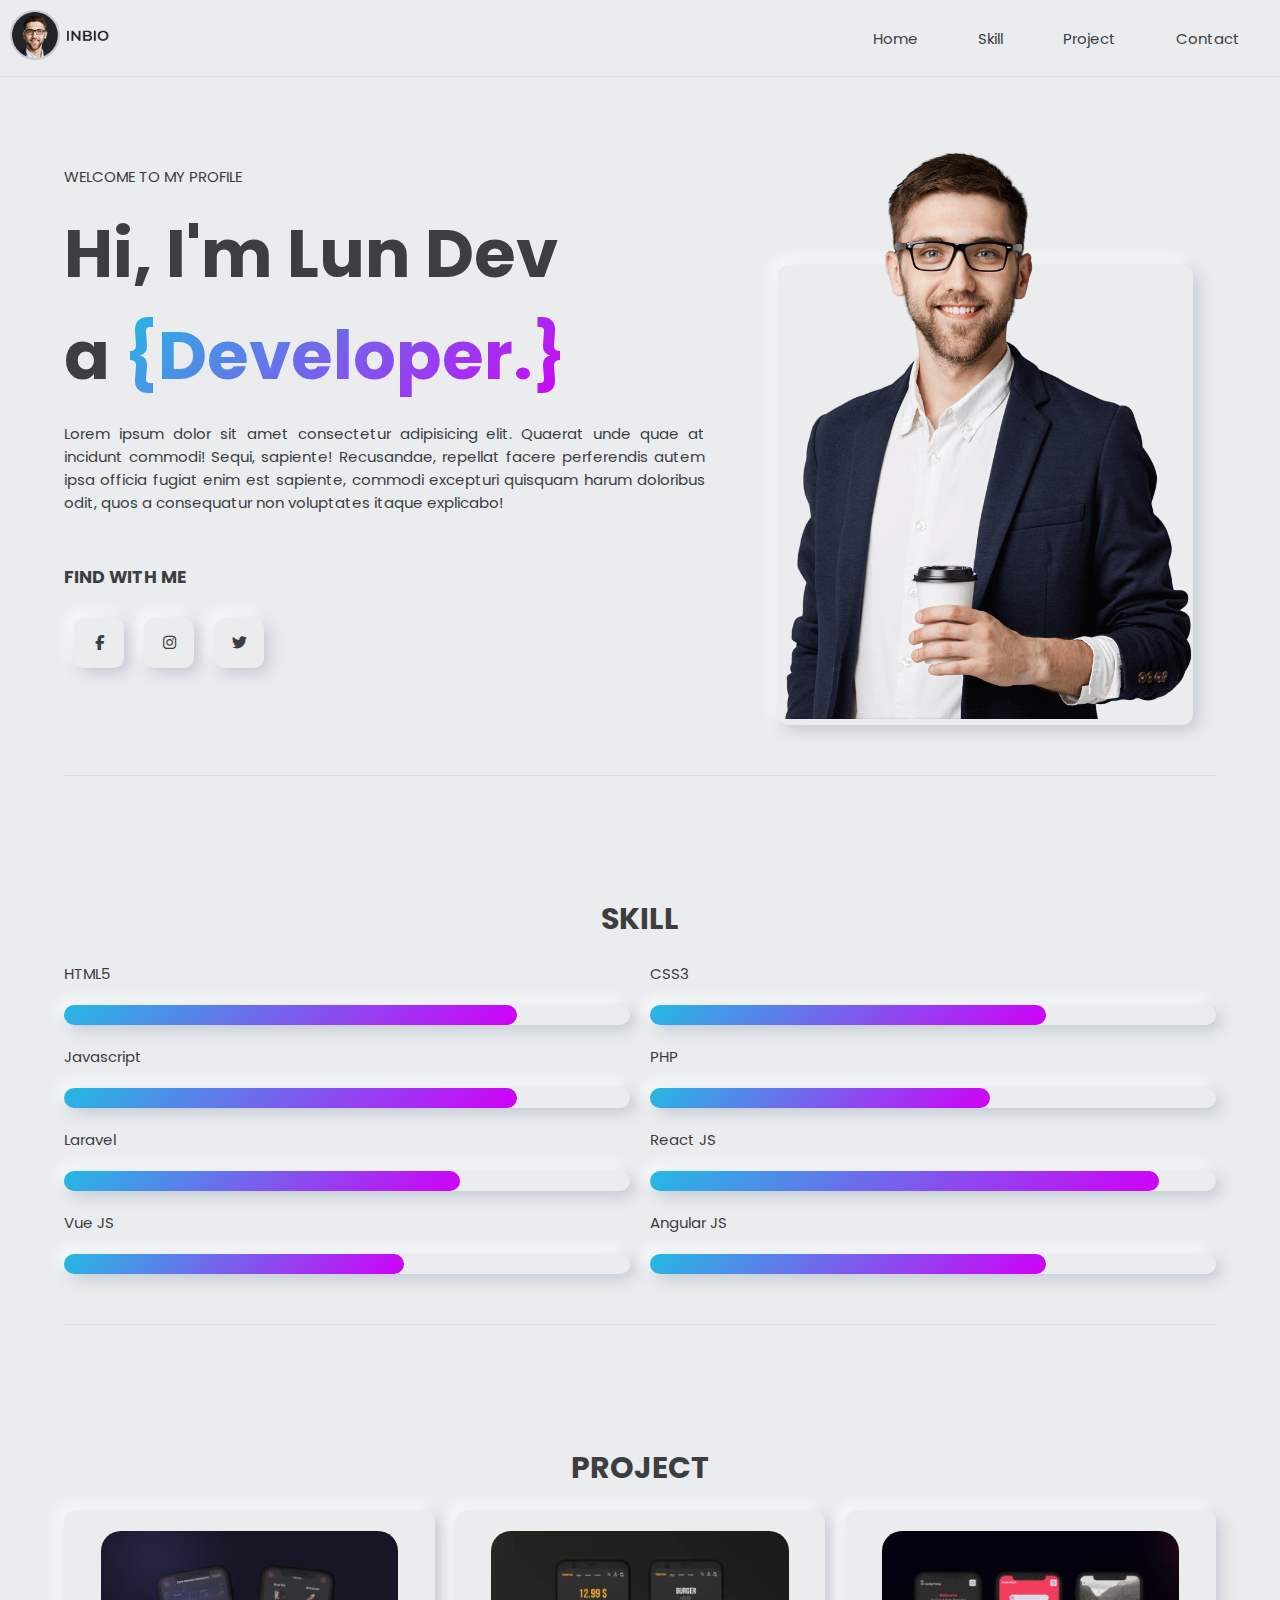
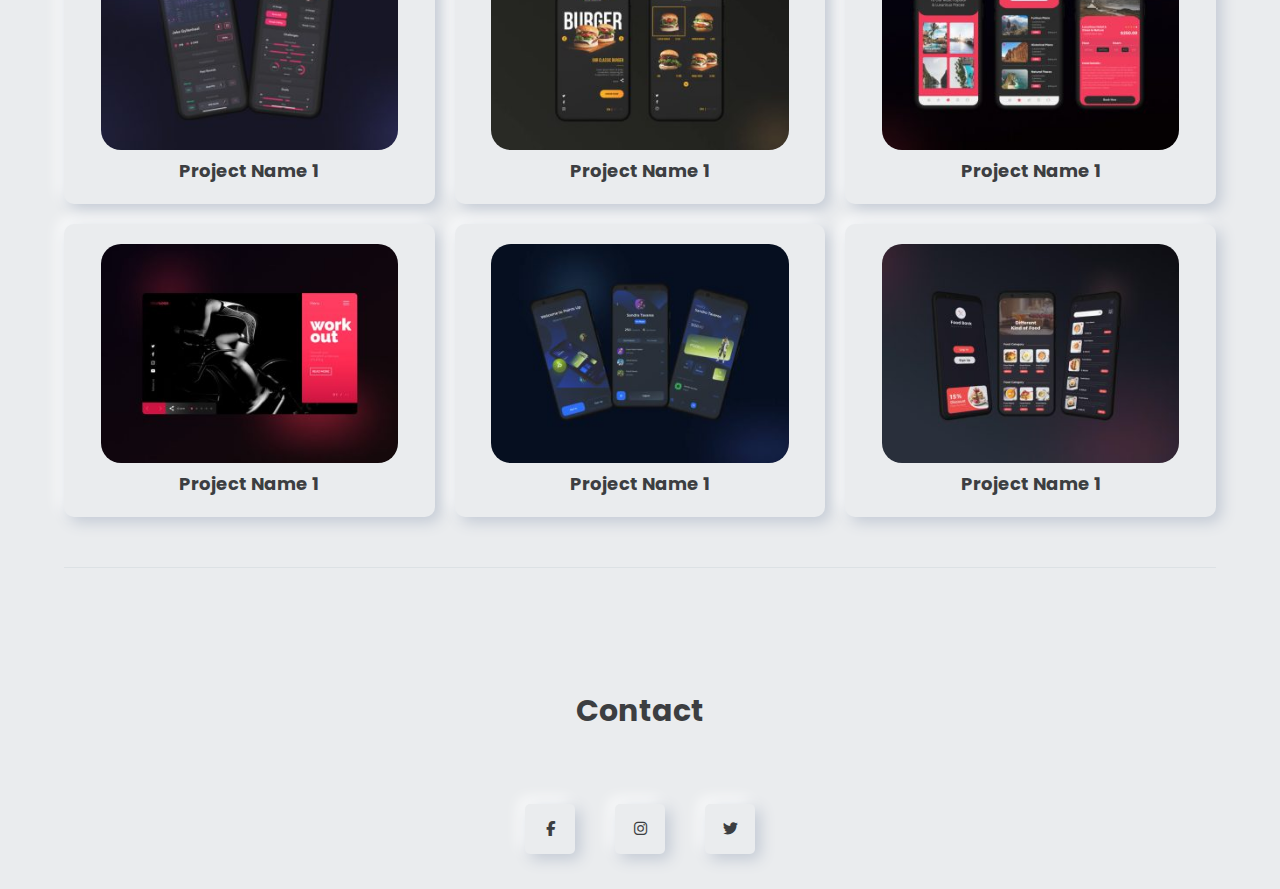
<file: index.html>
<!DOCTYPE html>
<html lang="en">
  <head>
    <meta charset="UTF-8" />
    <meta http-equiv="X-UA-Compatible" content="IE=edge" />
    <meta name="viewport" content="width=device-width, initial-scale=1.0" />
    <title>Document</title>
    <link rel="stylesheet" href="style.css" />
    <link
      rel="stylesheet"
      href="https://cdnjs.cloudflare.com/ajax/libs/font-awesome/6.3.0/css/all.min.css"
    />
  </head>
  <body>
    <header>
      <div class="logo">
        <img src="logo.png" />
      </div>
      <div class="navDiv">
        <label for="menu">
          <i class="fa-solid fa-bars"></i>
        </label>
      </div>
      <input type="checkbox" id="menu" />
      <ul class="nav">
        <label for="menu">
          <i class="fa-solid fa-xmark"></i>
        </label>
        <li><a href="#home">Home</a></li>
        <li><a href="#skill">Skill</a></li>
        <li><a href="#project">Project</a></li>
        <li><a href="#contact">Contact</a></li>
      </ul>
    </header>

    <div class="container">
      <div class="banner" id="home">
        <div class="content">
          <p>WELCOME TO MY PROFILE</p>
          <h1>
            Hi, I'm Lun Dev <br />
            a
            <div class="gradientText">
              <div
                class="job"
                data-job1="{Developer.}"
                data-job2="{FrondEnd.}"
              ></div>
            </div>
          </h1>
          <p>
            Lorem ipsum dolor sit amet consectetur adipisicing elit. Quaerat
            unde quae at incidunt commodi! Sequi, sapiente! Recusandae, repellat
            facere perferendis autem ipsa officia fugiat enim est sapiente,
            commodi excepturi quisquam harum doloribus odit, quos a consequatur
            non voluptates itaque explicabo!
          </p>
          <div class="find">
            <h3>FIND WITH ME</h3>
            <ul>
              <li><i class="fa-brands fa-facebook-f"></i></li>
              <li><i class="fa-brands fa-instagram"></i></li>
              <li><i class="fa-brands fa-twitter"></i></li>
            </ul>
          </div>
        </div>
        <div class="avatar">
          <img src="avatar.png" alt="" />
        </div>
      </div>

      <div id="skill">
        <h1 class="title">SKILL</h1>
        <div class="listSkill">
          <div class="item">
            <div class="name">HTML5</div>
            <div class="evaluate" style="--point: 80%"></div>
          </div>
          <div class="item">
            <div class="name">CSS3</div>
            <div class="evaluate" style="--point: 70%"></div>
          </div>
          <div class="item">
            <div class="name">Javascript</div>
            <div class="evaluate" style="--point: 80%"></div>
          </div>
          <div class="item">
            <div class="name">PHP</div>
            <div class="evaluate" style="--point: 60%"></div>
          </div>
          <div class="item">
            <div class="name">Laravel</div>
            <div class="evaluate" style="--point: 70%"></div>
          </div>
          <div class="item">
            <div class="name">React JS</div>
            <div class="evaluate" style="--point: 90%"></div>
          </div>
          <div class="item">
            <div class="name">Vue JS</div>
            <div class="evaluate" style="--point: 60%"></div>
          </div>
          <div class="item">
            <div class="name">Angular JS</div>
            <div class="evaluate" style="--point: 70%"></div>
          </div>
        </div>
      </div>
      <div id="project">
        <h1 class="title">PROJECT</h1>
        <div class="listProject">
          <div class="item">
            <img src="img1.jpg" alt="" />
            <div class="name">Project Name 1</div>
          </div>
          <div class="item">
            <img src="img2.jpg" alt="" />
            <div class="name">Project Name 1</div>
          </div>
          <div class="item">
            <img src="img3.jpg" alt="" />
            <div class="name">Project Name 1</div>
          </div>
          <div class="item">
            <img src="img4.jpg" alt="" />
            <div class="name">Project Name 1</div>
          </div>
          <div class="item">
            <img src="img5.jpg" alt="" />
            <div class="name">Project Name 1</div>
          </div>
          <div class="item">
            <img src="img6.jpg" alt="" />
            <div class="name">Project Name 1</div>
          </div>
        </div>
      </div>
      <div id="contact">
        <h1 class="title">Contact</h1>
        <ul class="contact">
          <li><i class="fa-brands fa-facebook-f"></i></li>
          <li><i class="fa-brands fa-instagram"></i></li>
          <li><i class="fa-brands fa-twitter"></i></li>
        </ul>
      </div>
    </div>
  </body>
</html>
</file>
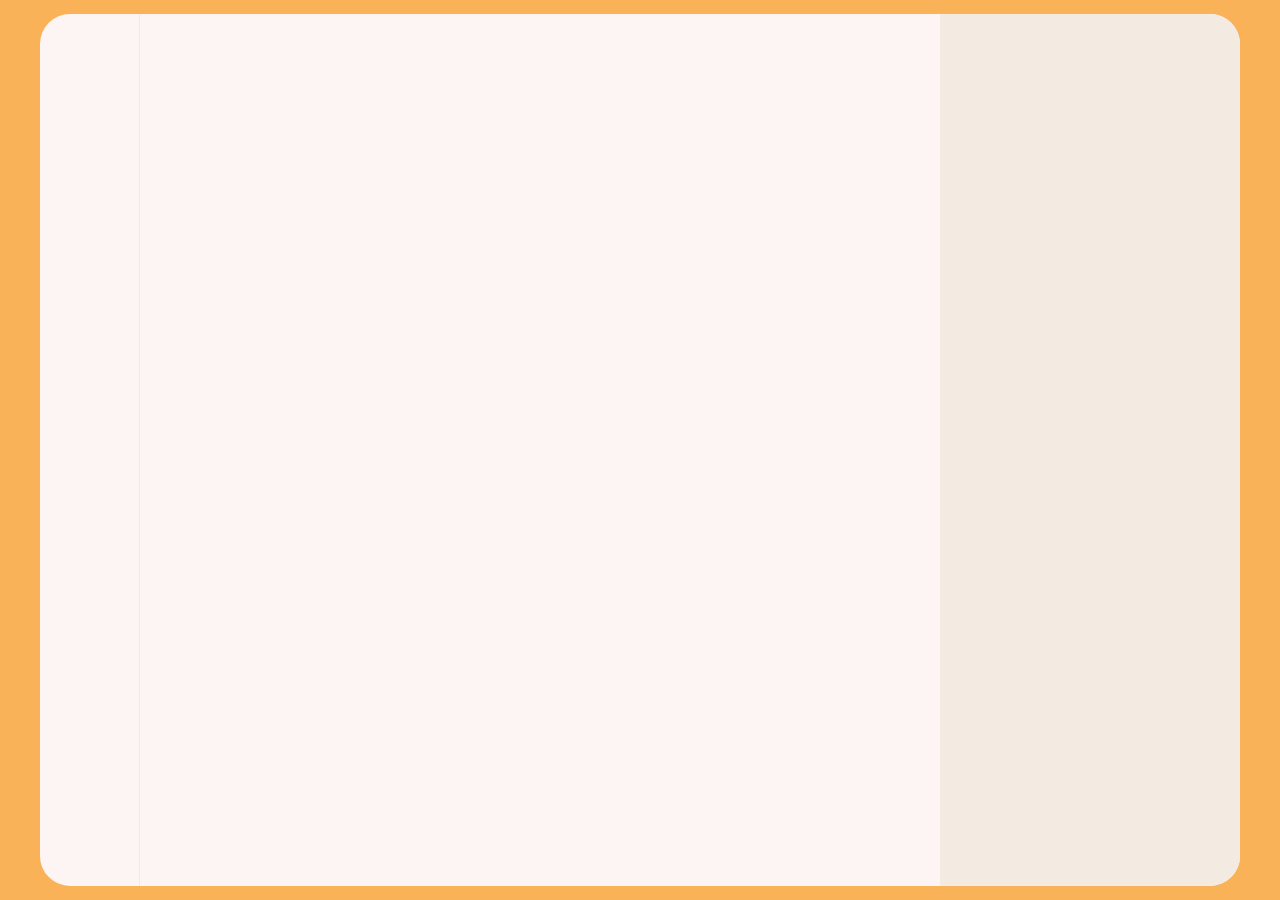
<file: 23423sse-main/index.html>
<!DOCTYPE html>
<html lang="en">
<head>
    <meta charset="UTF-8">
    <meta http-equiv="X-UA-Compatible" content="IE=edge">
    <meta name="viewport" content="width=device-width, initial-scale=1.0">
    <title>Document</title>
    <link rel="stylesheet" href="style.css">
    <link rel="stylesheet" href="https://cdnjs.cloudflare.com/ajax/libs/font-awesome/6.2.0/css/all.min.css">
</head>
<body>
    <div class="container">
        <div class="left">
            <ul>
                <li class="active animationTop">
                    <i class="fa-solid fa-house-user"></i>
                    Home
                </li>
                <li class="animationTop delay-01">
                    <i class="fa-solid fa-star"></i>
                    Favorites
                </li>
                <li class="animationTop delay-02">
                    <i class="fa-solid fa-comment-medical"></i>
                    Chat
                </li>
                <li class="animationTop delay-03">
                    <i class="fa-solid fa-circle-info"></i>
                    Info
                </li>
            </ul>
        </div>
        <div class="center">
            <div class="bigTitle animationTop delay-04">LùnDev</div>
            <div class="banner">
                <img src="img1.jpg" class="animationTop delay-05">
                <div class="content">
                    <div class="title animationTop delay-06">
                        Film Avatar
                    </div>
                    <div class="des animationTop delay-07">
                        18:30 10/11/2022
                    </div>
                    <button class="add animationTop delay-08">Book</button>
                </div>
            </div>

            <!-- category -->
            <div class="bigTitle animationTop delay-09">Category</div>
            <ul class="category">
                <li class="animationTop delay-1">
                    <i class="fa-solid fa-user"></i>
                    User
                </li>
                <li class="animationTop delay-11">
                    <i class="fa-brands fa-facebook"></i>
                    Facebook
                </li>
                <li class="animationTop delay-12">
                    <i class="fa-solid fa-phone"></i>
                    Phone
                </li>
                <li class="animationTop delay-13">
                    <i class="fa-brands fa-tiktok"></i>
                    Tiktok
                </li>
                <li class="animationTop delay-14">
                    <i class="fa-brands fa-youtube"></i>
                    Youtube
                </li>
            </ul>

            <!-- figure -->
            <div class="bigTitle animationTop delay-15">Figure</div>
            <div class="listFigure">
                <div class="item animationTop delay-16">
                    <div class="img">
                        <img src="img2.jpg" alt="">
                    </div>
                    <div class="content">
                        <h3>Figure User 1</h3>
                        Lorem ipsum dolor sit, 
                        amet consectetur adipisicing elit. Debitis aut 
                        possimus necessitatibus placeat, quia rerum.
                    </div>
                </div>
                <div class="item animationTop delay-17">
                    <div class="img">
                        <img src="img3.jpg" alt="">
                    </div>
                    <div class="content">
                        <h3>Figure User 2</h3>
                        Lorem ipsum dolor sit, 
                        amet consectetur adipisicing elit. Debitis aut 
                        possimus necessitatibus placeat, quia rerum.
                    </div>
                </div>
            </div>
        </div>
        <div class="right">
            <div class="director animationTop delay-18">
                <img src="user0.PNG" alt="">
                <div class="title">director User</div>
                <ul>
                    <li>
                        <div class="count">30</div>
                        film
                    </li>
                    <li>
                        <div class="count">10</div>
                        Oscar
                    </li>
                </ul>
            </div>
            <!-- actor -->
            <div class="actor">
                <div class="bigTitle animationTop delay-19">Actor</div>
                <ul>
                    <li class="animationTop delay-2">
                        <img src="user1.PNG">
                        <div class="content">
                            <div class="nameActor">Actor 1</div>
                            <div class="nameUser">User 1</div>
                        </div>
                    </li>

                    <li class="animationTop delay-21">
                        <img src="user2.PNG">
                        <div class="content">
                            <div class="nameActor">Actor 1</div>
                            <div class="nameUser">User 1</div>
                        </div>
                    </li>

                    <li class="animationTop delay-22">
                        <img src="user3.PNG">
                        <div class="content">
                            <div class="nameActor">Actor 1</div>
                            <div class="nameUser">User 1</div>
                        </div>
                    </li>

                    <li class="animationTop delay-23">
                        <img src="user4.PNG">
                        <div class="content">
                            <div class="nameActor">Actor 1</div>
                            <div class="nameUser">User 1</div>
                        </div>
                    </li>

                    <li class="animationTop delay-24">
                        <img src="user5.PNG">
                        <div class="content">
                            <div class="nameActor">Actor 1</div>
                            <div class="nameUser">User 1</div>
                        </div>
                    </li>


                </ul>
            </div>
        </div>
    </div>
</body>
</html>
</file>
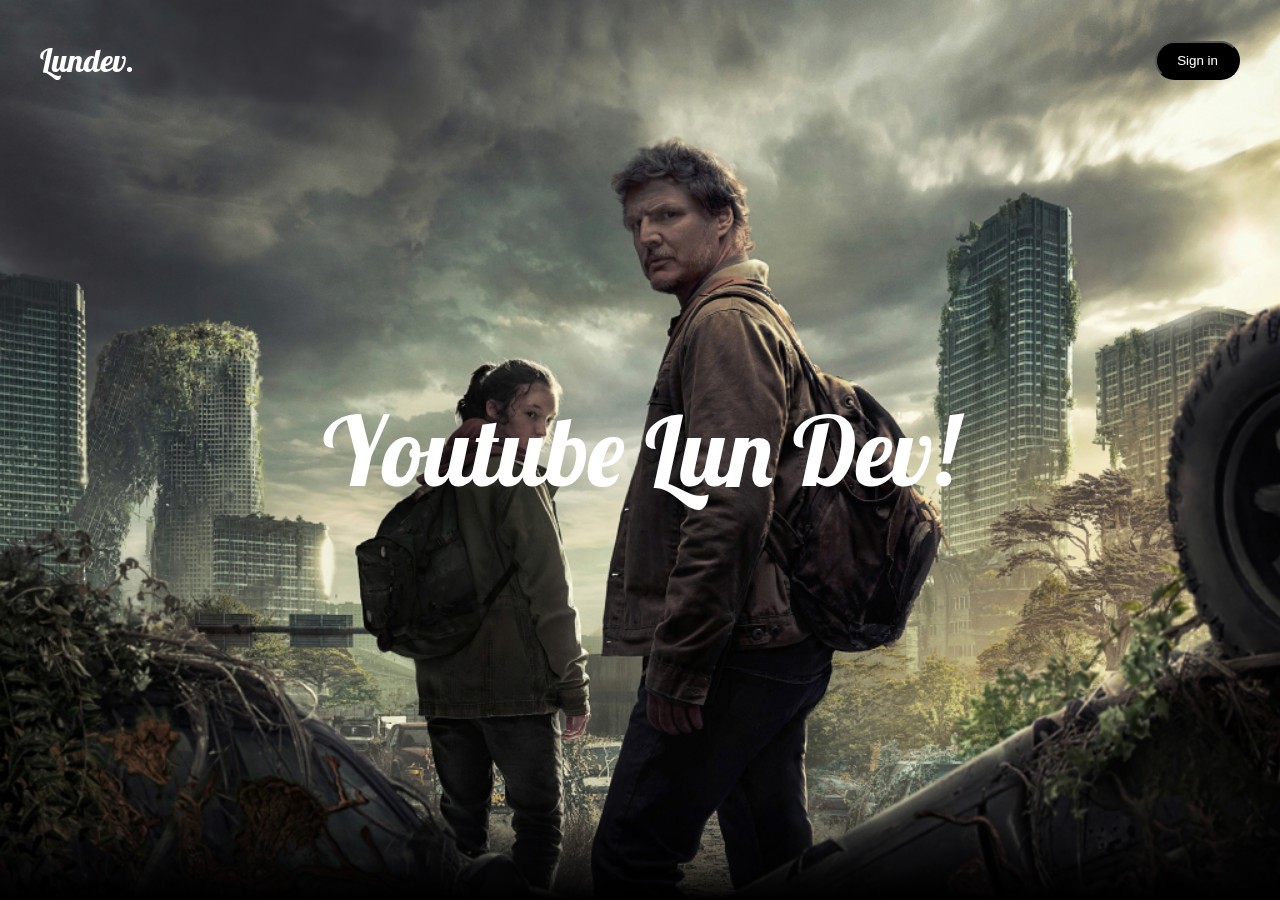
<file: landingpage-main/index.html>
<!DOCTYPE html>
<html lang="en">
<head>
    <meta charset="UTF-8">
    <meta http-equiv="X-UA-Compatible" content="IE=edge">
    <meta name="viewport" content="width=device-width, initial-scale=1.0">
    <title>Document</title>
    <link rel="stylesheet" href="style.css">
</head>
<body>
    
    <div class="container-fuild">
        <div class="banner">
            <div class="bg"></div>
            <div class="content">
                Youtube Lun Dev!
            </div>
        </div>
        <div class="container">
            <header>
                <div class="logo">
                    Lundev.
                </div>
                <div class="signin">
                    <button>
                        Sign in
                    </button>
                </div>
            </header>
            <nav>
                <ul>
                    <li>Youtube</li>
                    <li>Facebook</li>
                    <li>Intagram</li>
                    <li>Website</li>
                </ul>
            </nav>
            <div class="library allowActive">
                <div class="item">item1</div>
                <div class="item">item2</div>
                <div class="item">item3</div>
                <div class="item">item4</div>
            </div>
            <div class="des allowActive">
                Lorem ipsum dolor sit amet consectetur adipisicing elit. Eligendi recusandae itaque a minus. Perspiciatis aut maxime officia ipsum ullam, maiores facere debitis nulla rem nisi praesentium voluptas. Neque itaque eius aut sequi eveniet beatae omnis pariatur, consequatur sapiente minima voluptatum error! Quibusdam explicabo optio assumenda eum perspiciatis voluptatum suscipit culpa, alias, accusamus eligendi commodi pariatur temporibus autem distinctio iusto laboriosam perferendis ad. Exercitationem magni fugiat esse alias, consequuntur blanditiis laboriosam quidem ad placeat eos eveniet. Incidunt ratione rem enim accusamus quidem quaerat obcaecati natus, et nisi a vitae explicabo ducimus soluta cum perspiciatis, veritatis voluptates qui ullam dolorem eveniet quae fugiat. Adipisci numquam fugit ea accusantium. Odio praesentium fugiat animi repellendus officiis aliquid expedita nihil dolore deserunt, ab voluptas quidem aspernatur id dicta incidunt, ullam commodi totam. Soluta quas veniam labore repellat maiores commodi temporibus! Repellat, itaque perferendis? Ex nulla aspernatur incidunt atque, pariatur ipsam, doloribus voluptatibus quidem voluptas, et aliquid voluptate harum fugit consectetur asperiores ab eaque sapiente obcaecati est accusamus dolor quas itaque. Distinctio, dolore iusto soluta officia nemo velit itaque voluptatem id odio totam eos reprehenderit quasi adipisci quia atque asperiores provident sed ipsam quis vitae illo. Incidunt, velit molestias dolore exercitationem possimus quod blanditiis unde veniam?
            </div>
        </div>
    </div>

    <script src="app.js"></script>
</body>
</html>
</file>
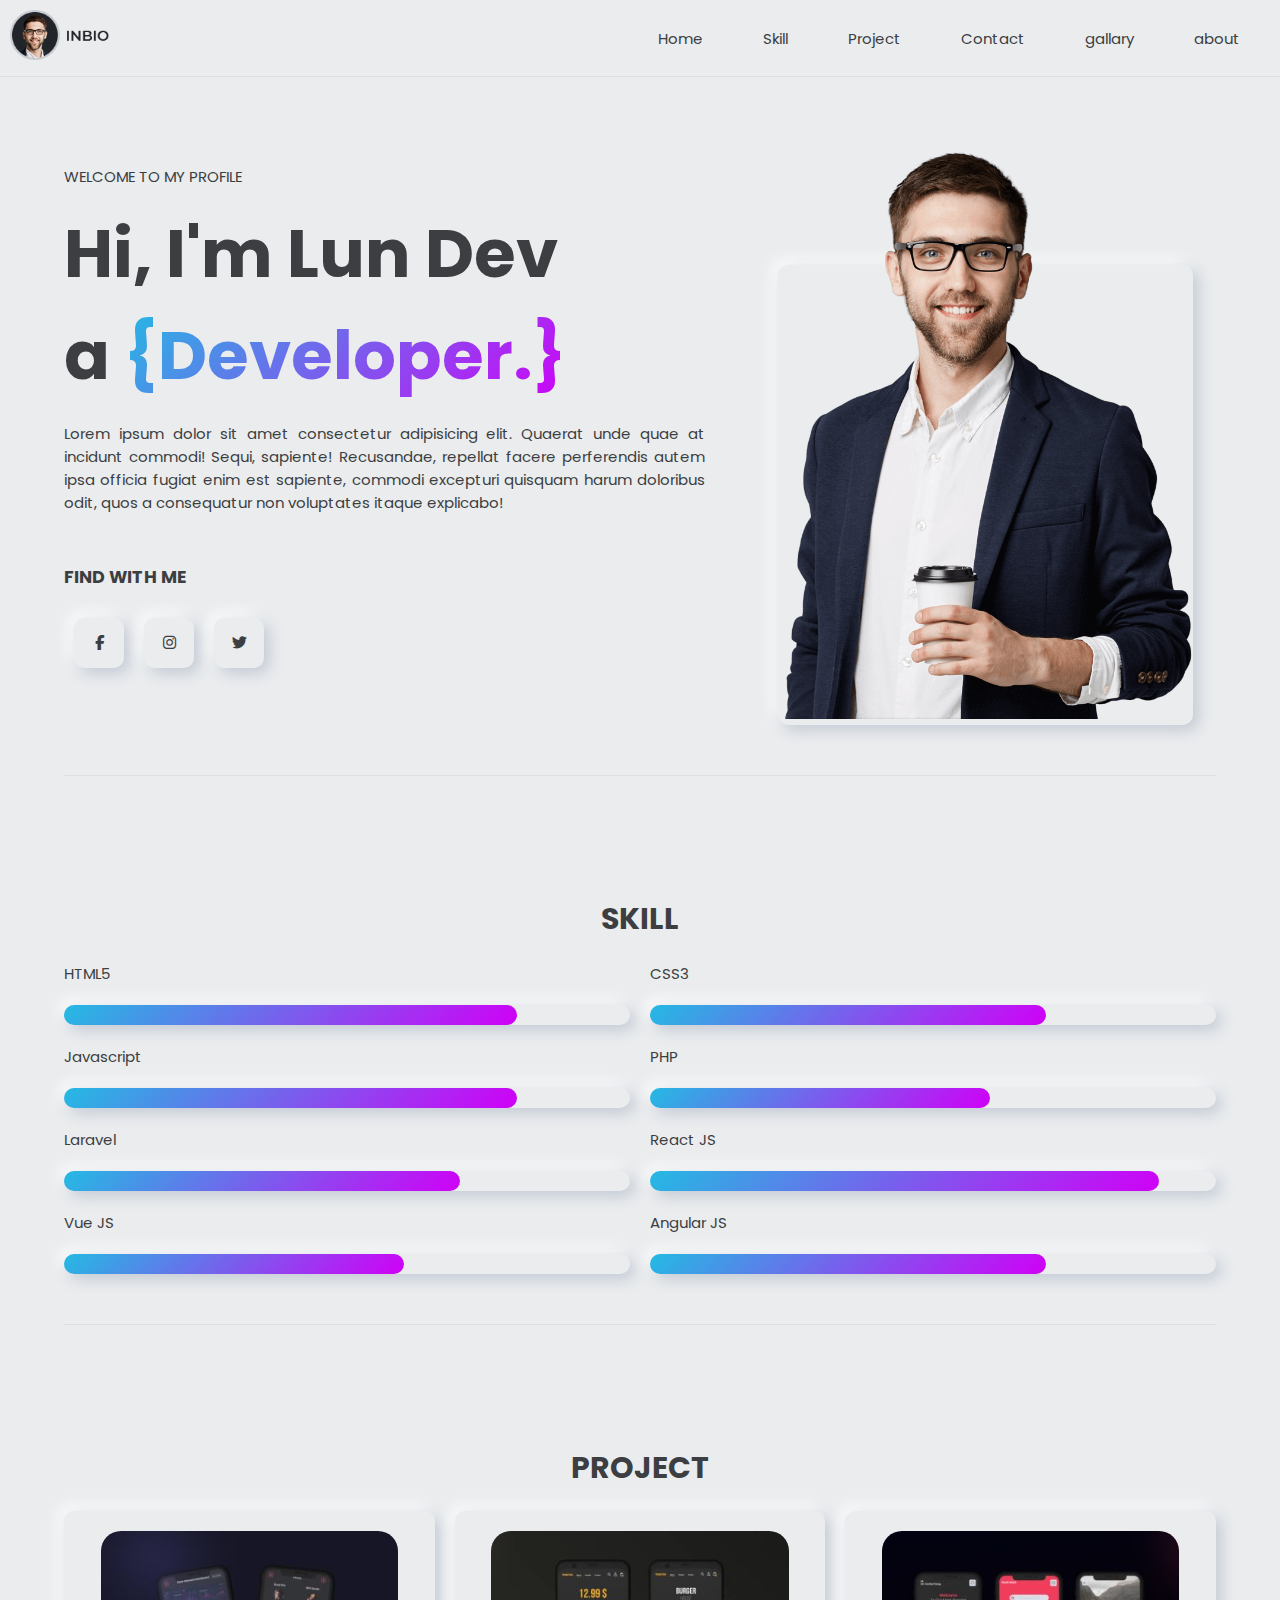
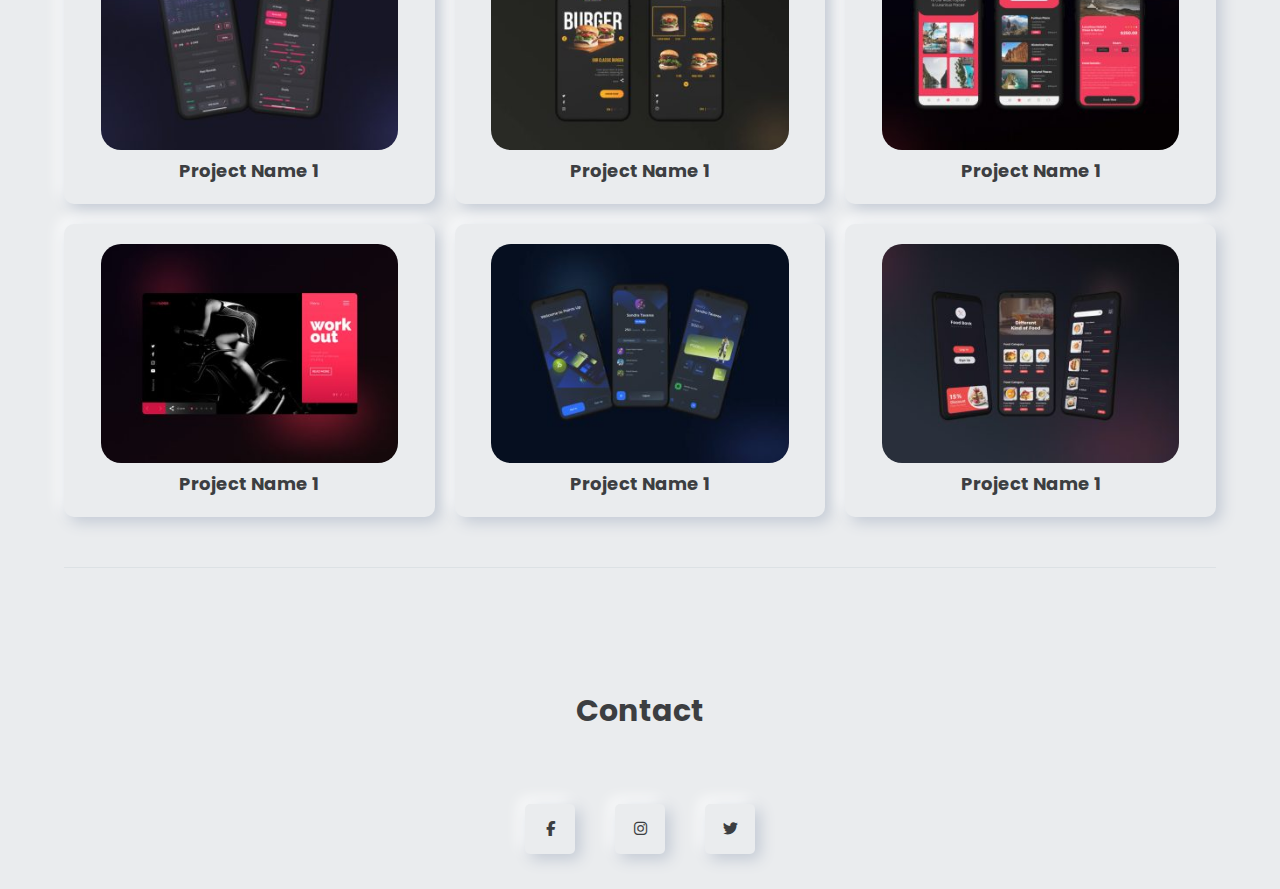
<file: port/index.html>
<!DOCTYPE html>
<html lang="en">
  <head>
    <meta charset="UTF-8" />
    <meta http-equiv="X-UA-Compatible" content="IE=edge" />
    <meta name="viewport" content="width=device-width, initial-scale=1.0" />
    <title>Document</title>
    <link rel="stylesheet" href="style.css" />
    <link
      rel="stylesheet"
      href="https://cdnjs.cloudflare.com/ajax/libs/font-awesome/6.3.0/css/all.min.css"
    />
  </head>
  <body>
    <header>
      <div class="logo">
        <img src="logo.png" />
      </div>
      <div class="navDiv">
        <label for="menu">
          <i class="fa-solid fa-bars"></i>
        </label>
      </div>
      <input type="checkbox" id="menu" />
      <ul class="nav">
        <label for="menu">
          <i class="fa-solid fa-xmark"></i>
        </label>
        <li><a href="#home">Home</a></li>
        <li><a href="#skill">Skill</a></li>
        <li><a href="#project">Project</a></li>
        <li><a href="#contact">Contact</a></li>
        <li><a href="#gallary">gallary</a></li>
        <li><a href="#about">about</a></li>
      </ul>
    </header>

    <div class="container">
      <div class="banner" id="home">
        <div class="content">
          <p>WELCOME TO MY PROFILE</p>
          <h1>
            Hi, I'm Lun Dev <br />
            a
            <div class="gradientText">
              <div
                class="job"
                data-job1="{Developer.}"
                data-job2="{FrondEnd.}"
              ></div>
            </div>
          </h1>
          <p>
            Lorem ipsum dolor sit amet consectetur adipisicing elit. Quaerat
            unde quae at incidunt commodi! Sequi, sapiente! Recusandae, repellat
            facere perferendis autem ipsa officia fugiat enim est sapiente,
            commodi excepturi quisquam harum doloribus odit, quos a consequatur
            non voluptates itaque explicabo!
          </p>
          <div class="find">
            <h3>FIND WITH ME</h3>
            <ul>
              <li><i class="fa-brands fa-facebook-f"></i></li>
              <li><i class="fa-brands fa-instagram"></i></li>
              <li><i class="fa-brands fa-twitter"></i></li>
            </ul>
          </div>
        </div>
        <div class="avatar">
          <img src="avatar.png" alt="" />
        </div>
      </div>

      <div id="skill">
        <h1 class="title">SKILL</h1>
        <div class="listSkill">
          <div class="item">
            <div class="name">HTML5</div>
            <div class="evaluate" style="--point: 80%"></div>
          </div>
          <div class="item">
            <div class="name">CSS3</div>
            <div class="evaluate" style="--point: 70%"></div>
          </div>
          <div class="item">
            <div class="name">Javascript</div>
            <div class="evaluate" style="--point: 80%"></div>
          </div>
          <div class="item">
            <div class="name">PHP</div>
            <div class="evaluate" style="--point: 60%"></div>
          </div>
          <div class="item">
            <div class="name">Laravel</div>
            <div class="evaluate" style="--point: 70%"></div>
          </div>
          <div class="item">
            <div class="name">React JS</div>
            <div class="evaluate" style="--point: 90%"></div>
          </div>
          <div class="item">
            <div class="name">Vue JS</div>
            <div class="evaluate" style="--point: 60%"></div>
          </div>
          <div class="item">
            <div class="name">Angular JS</div>
            <div class="evaluate" style="--point: 70%"></div>
          </div>
        </div>
      </div>
      <div id="project">
        <h1 class="title">PROJECT</h1>
        <div class="listProject">
          <div class="item">
            <img src="img1.jpg" alt="" />
            <div class="name">Project Name 1</div>
          </div>
          <div class="item">
            <img src="img2.jpg" alt="" />
            <div class="name">Project Name 1</div>
          </div>
          <div class="item">
            <img src="img3.jpg" alt="" />
            <div class="name">Project Name 1</div>
          </div>
          <div class="item">
            <img src="img4.jpg" alt="" />
            <div class="name">Project Name 1</div>
          </div>
          <div class="item">
            <img src="img5.jpg" alt="" />
            <div class="name">Project Name 1</div>
          </div>
          <div class="item">
            <img src="img6.jpg" alt="" />
            <div class="name">Project Name 1</div>
          </div>
        </div>
      </div>
      <div id="contact">
        <h1 class="title">Contact</h1>
        <ul class="contact">
          <li><i class="fa-brands fa-facebook-f"></i></li>
          <li><i class="fa-brands fa-instagram"></i></li>
          <li><i class="fa-brands fa-twitter"></i></li>
        </ul>
      </div>
    </div>
  </body>
</html>
</file>
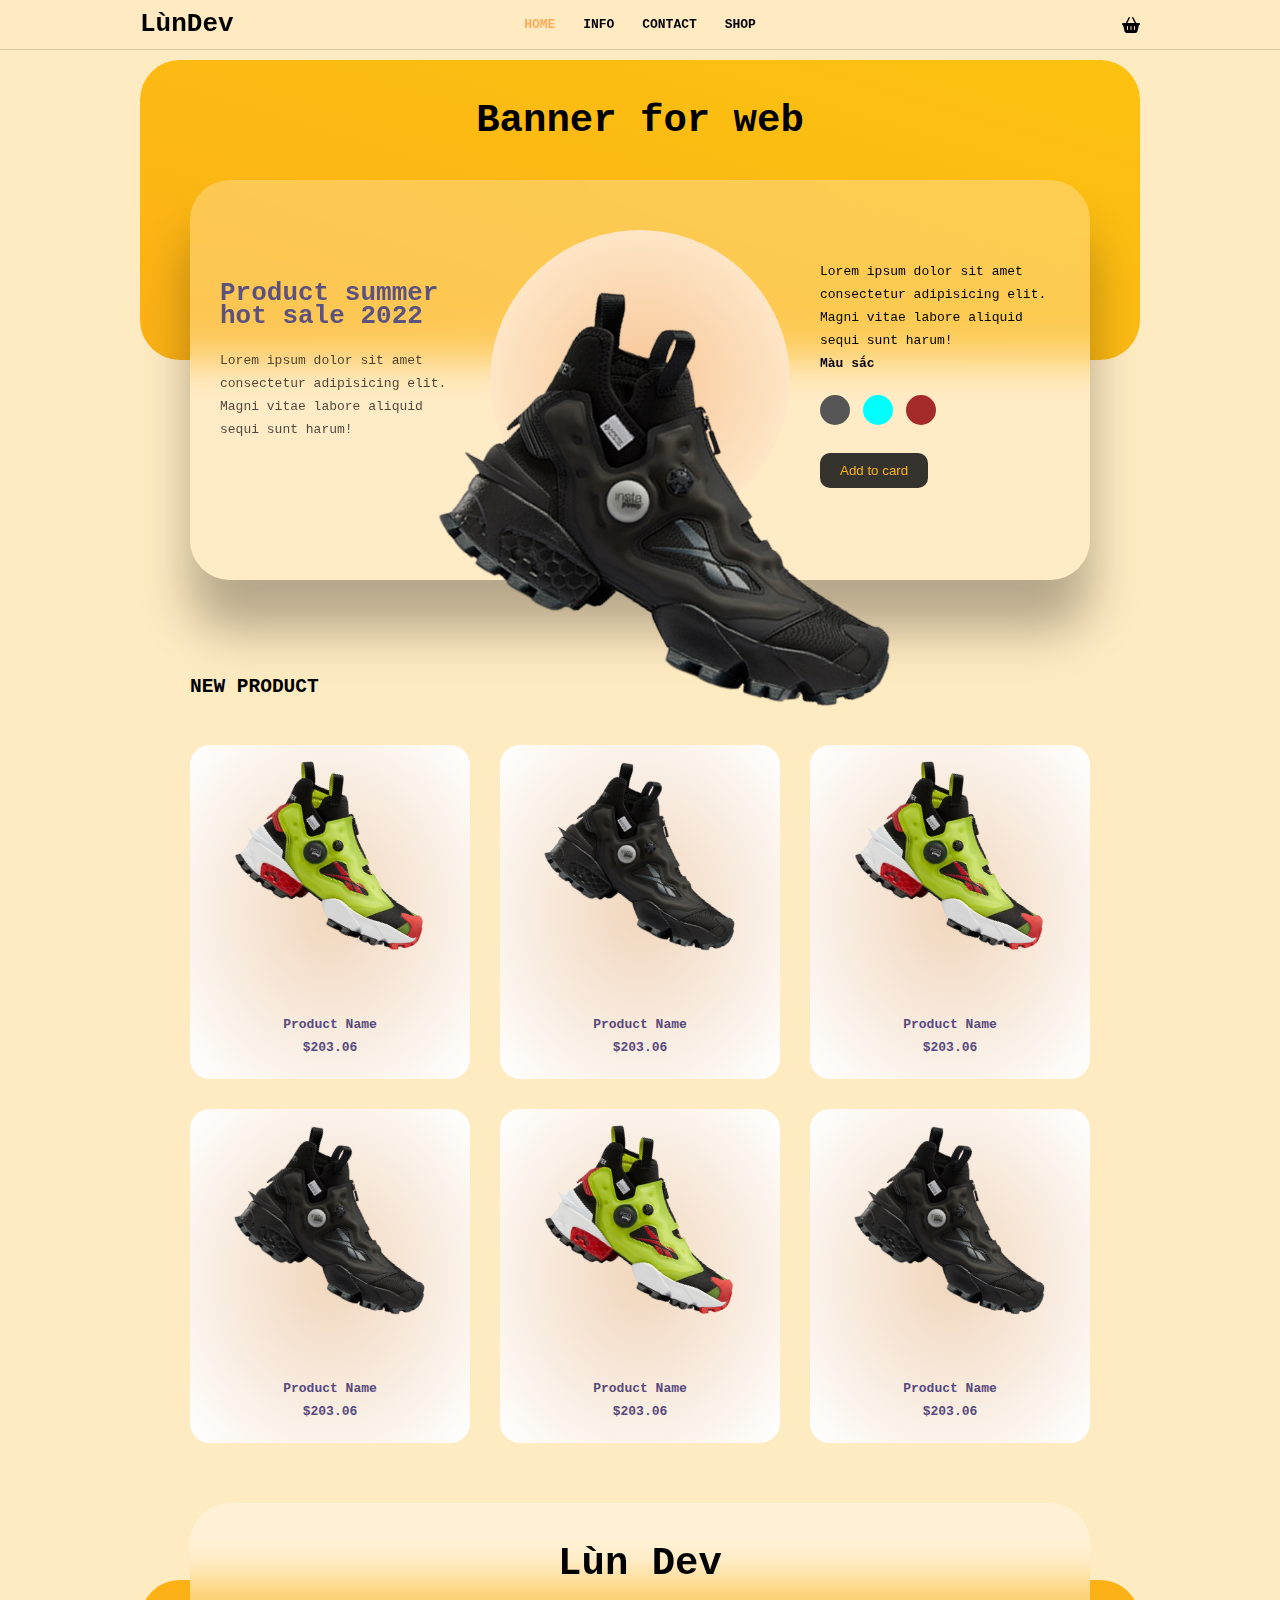
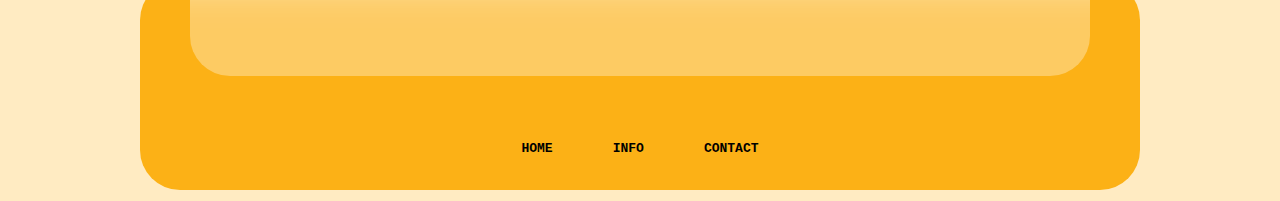
<file: rwerwedfedf-main/index.html>
<!DOCTYPE html>
<html lang="en">
<head>
    <meta charset="UTF-8">
    <meta http-equiv="X-UA-Compatible" content="IE=edge">
    <meta name="viewport" content="width=device-width, initial-scale=1.0">
    <title>Document</title>
    <link rel="stylesheet" href="style.css">
    <link rel="stylesheet" href="https://cdnjs.cloudflare.com/ajax/libs/font-awesome/6.2.0/css/all.min.css">
</head>
<body>
        <header>
            <div class="box">
                <div class="logo">
                    LùnDev
                </div>
                <div class="menu">
                    <ul>
                        <li class="active">HOME</li>
                        <li>INFO</li>
                        <li>CONTACT</li>
                        <li>SHOP</li>
                    </ul>
                </div>
                <div class="shop">
                    <i class="fa-solid fa-basket-shopping"></i>
                </div>
            </div>
        </header>
        <div class="container">
            <div class="banner">
                <div class="title">
                    Banner for web
                </div>
                <div class="detail">
                   <div class="info">
                     <h2>Product summer hot sale 2022</h2>
                     <div class="des">
                        <!-- lorem 15 -->
                       Lorem ipsum dolor sit amet consectetur adipisicing elit. 
                       Magni vitae labore aliquid sequi sunt harum!
                     </div>
                   </div>
                   <div class="img">
                    <img src="black.png" alt="">
                  </div>
                  <div class="option">
                   Lorem ipsum dolor sit amet consectetur adipisicing elit. 
                       Magni vitae labore aliquid sequi sunt harum!
                       <br>
                       <b>Màu sắc</b> <br>
                       <div class="ellipse" style="background-color:#555"></div>
                       <div class="ellipse" style="background-color:aqua"></div>
                       <div class="ellipse" style="background-color:brown"></div>
                       <br>
                       <button class="card">Add to card</button>
                  </div>
                </div>
            </div>


            <!-- list item -->
            <div class="list">
                <h2>NEW PRODUCT</h2>
                <div class="item">
                    <img src="green.png">
                    <div class="content">
                       <div class="title">Product Name</div>
                        <div class="price">$203.06</div>
                    </div>
                </div>

                <div class="item">
                    <img src="black.png">
                    <div class="content">
                       <div class="title">Product Name</div>
                        <div class="price">$203.06</div>
                    </div>
                </div>

                <div class="item">
                    <img src="green.png">
                    <div class="content">
                       <div class="title">Product Name</div>
                        <div class="price">$203.06</div>
                    </div>
                </div>

                <div class="item">
                    <img src="black.png">
                    <div class="content">
                       <div class="title">Product Name</div>
                        <div class="price">$203.06</div>
                    </div>
                </div>

                <div class="item">
                    <img src="green.png">
                    <div class="content">
                       <div class="title">Product Name</div>
                        <div class="price">$203.06</div>
                    </div>
                </div>

                <div class="item">
                    <img src="black.png">
                    <div class="content">
                       <div class="title">Product Name</div>
                        <div class="price">$203.06</div>
                    </div>
                </div>

            </div>
        </div>
        <footer>
           <div class="title">
            Lùn Dev
           </div>
           <ul class="menuBottom">
                <li>HOME</li>
                <li>INFO</li>
                <li>CONTACT</li>
           </ul>
        </footer>
    
</body>
</html>
</file>
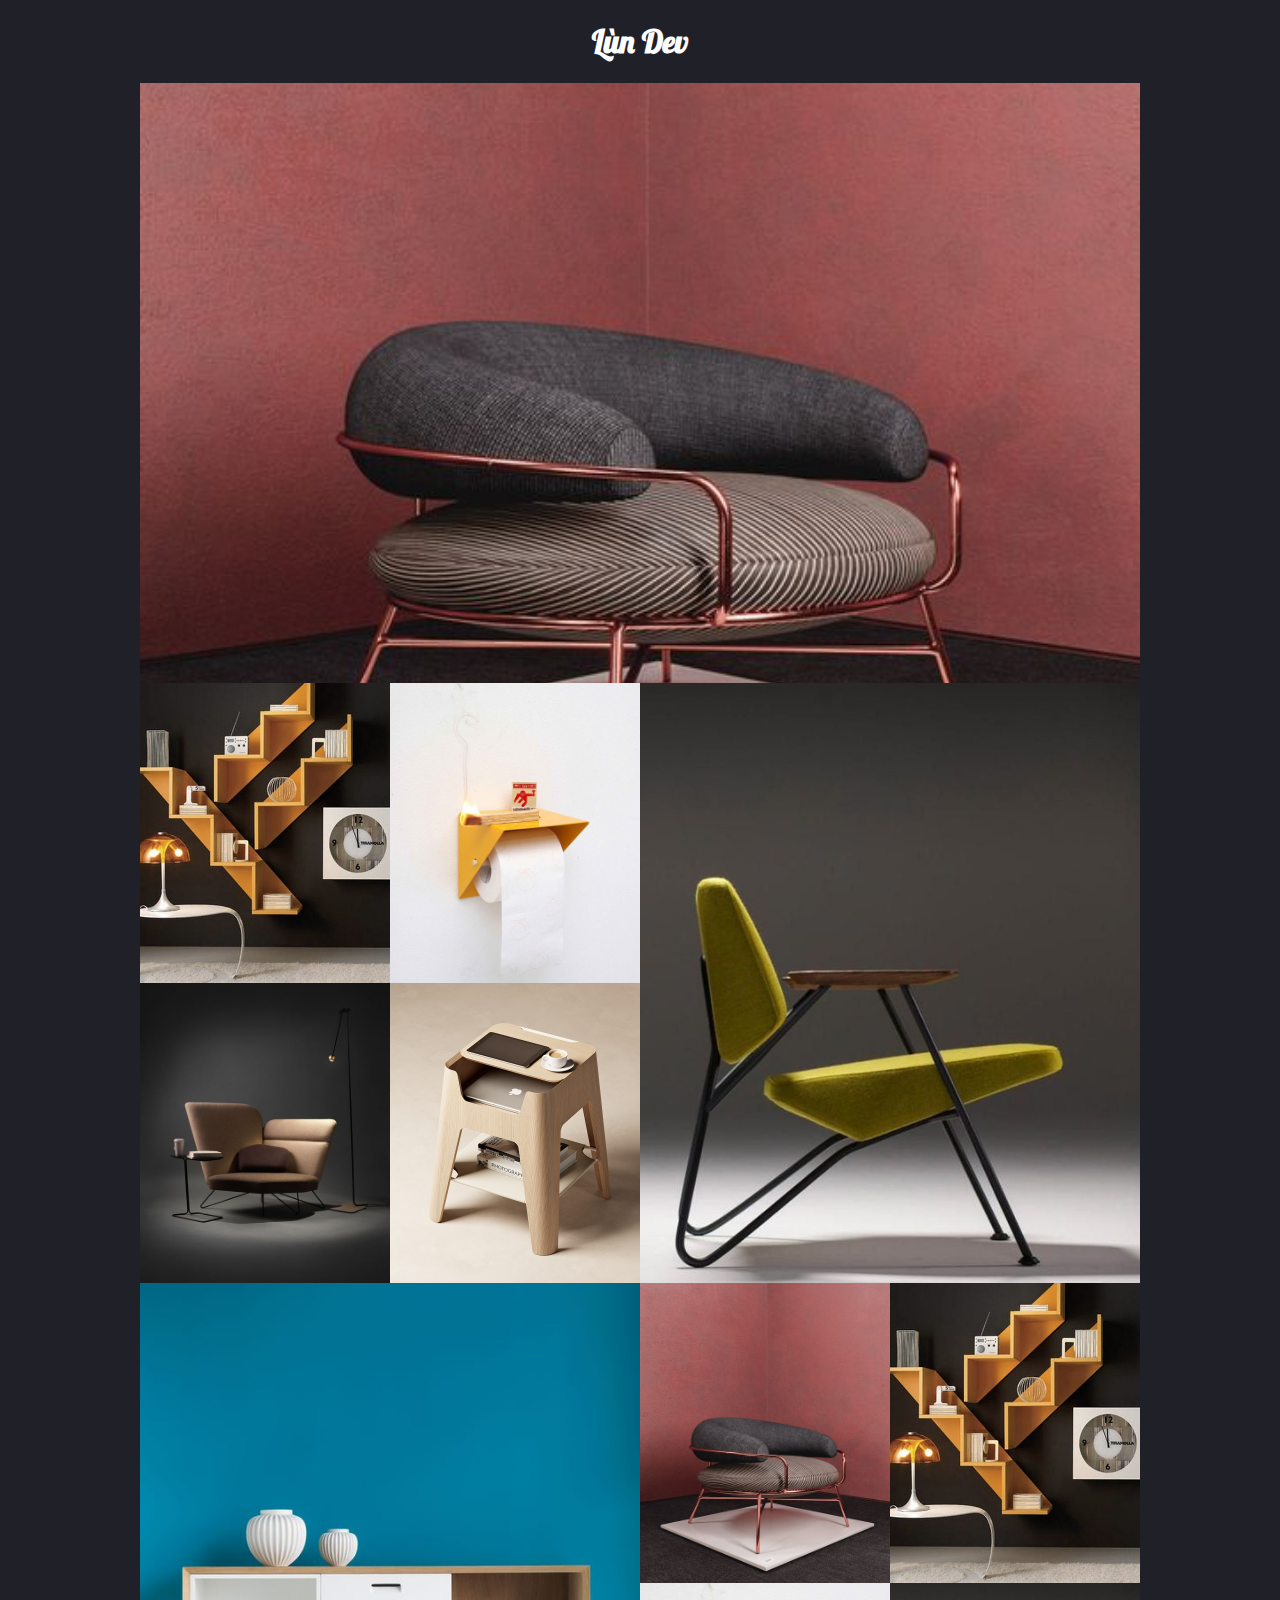
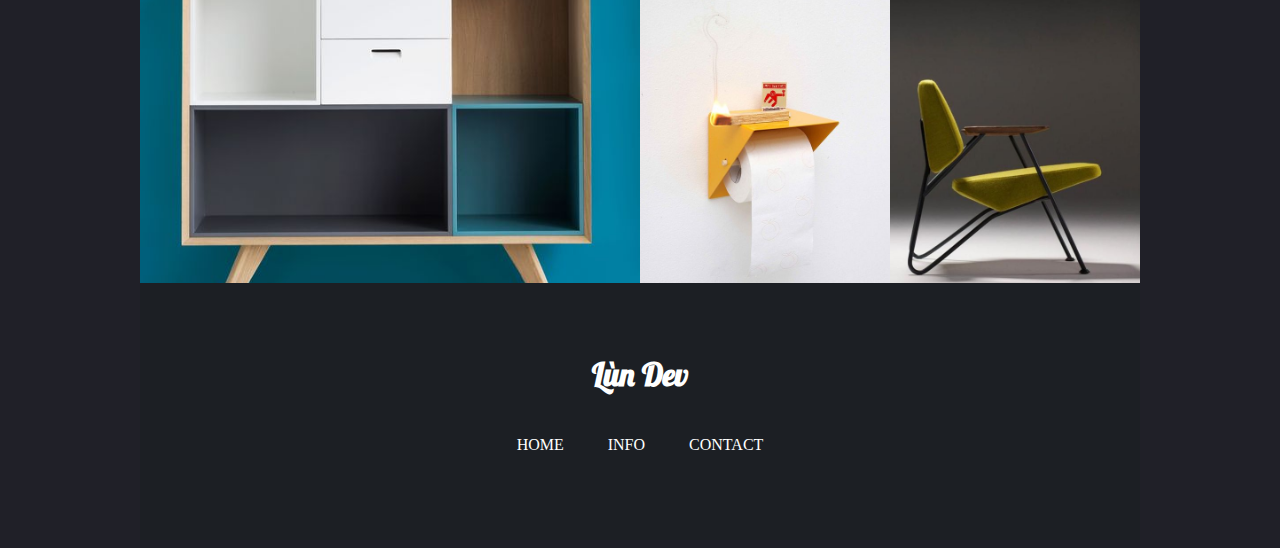
<file: sdfweer-main/index.html>
<!DOCTYPE html>
<html lang="en">
<head>
    <meta charset="UTF-8">
    <meta http-equiv="X-UA-Compatible" content="IE=edge">
    <meta name="viewport" content="width=device-width, initial-scale=1.0">
    <title>Document</title>
    <link rel="stylesheet" href="style.css">
</head>
<body>
    <div class="container-fuild">
        <header>
           <h1>Lùn Dev</h1>
        </header>
        <div class="container">
           <div class="item">
            <img src="img1.jpg" alt="">
            <div class="content">
                <div>
                    <h2>Title</h2>
                    <div class="des">
                        Lorem ipsum dolor sit amet consectetur adipisicing elit.
                         Ipsa deserunt excepturi,
                         praesentium consequatur dolorem id!
                    </div>
                </div>
            </div>
           </div>

           <div class="item">
            <img src="img2.jpg" alt="">
            <div class="content">
                <div>
                    <h2>Title</h2>
                    <div class="des">
                        Lorem ipsum dolor sit amet consectetur adipisicing elit.
                         Ipsa deserunt excepturi,
                         praesentium consequatur dolorem id!
                    </div>
                </div>
            </div>
           </div>

           <div class="item">
            <img src="img3.jpg" alt="">
            <div class="content">
                <div>
                    <h2>Title</h2>
                    <div class="des">
                        Lorem ipsum dolor sit amet consectetur adipisicing elit.
                         Ipsa deserunt excepturi,
                         praesentium consequatur dolorem id!
                    </div>
                </div>
            </div>
           </div>

           <div class="item">
            <img src="img4.jpg" alt="">
            <div class="content">
                <div>
                    <h2>Title</h2>
                    <div class="des">
                        Lorem ipsum dolor sit amet consectetur adipisicing elit.
                         Ipsa deserunt excepturi,
                         praesentium consequatur dolorem id!
                    </div>
                </div>
            </div>
           </div>

           <div class="item">
            <img src="img5.jpg" alt="">
            <div class="content">
                <div>
                    <h2>Title</h2>
                    <div class="des">
                        Lorem ipsum dolor sit amet consectetur adipisicing elit.
                         Ipsa deserunt excepturi,
                         praesentium consequatur dolorem id!
                    </div>
                </div>
            </div>
           </div>

           <div class="item">
            <img src="img6.jpg" alt="">
            <div class="content">
                <div>
                    <h2>Title</h2>
                    <div class="des">
                        Lorem ipsum dolor sit amet consectetur adipisicing elit.
                         Ipsa deserunt excepturi,
                         praesentium consequatur dolorem id!
                    </div>
                </div>
            </div>
           </div>

           <div class="item">
            <img src="img7.jpg" alt="">
            <div class="content">
                <div>
                    <h2>Title</h2>
                    <div class="des">
                        Lorem ipsum dolor sit amet consectetur adipisicing elit.
                         Ipsa deserunt excepturi,
                         praesentium consequatur dolorem id!
                    </div>
                </div>
            </div>
           </div>

           <div class="item">
            <img src="img1.jpg" alt="">
            <div class="content">
                <div>
                    <h2>Title</h2>
                    <div class="des">
                        Lorem ipsum dolor sit amet consectetur adipisicing elit.
                         Ipsa deserunt excepturi,
                         praesentium consequatur dolorem id!
                    </div>
                </div>
            </div>
           </div>

           <div class="item">
            <img src="img2.jpg" alt="">
            <div class="content">
                <div>
                    <h2>Title</h2>
                    <div class="des">
                        Lorem ipsum dolor sit amet consectetur adipisicing elit.
                         Ipsa deserunt excepturi,
                         praesentium consequatur dolorem id!
                    </div>
                </div>
            </div>
           </div>

           <div class="item">
            <img src="img3.jpg" alt="">
            <div class="content">
                <div>
                    <h2>Title</h2>
                    <div class="des">
                        Lorem ipsum dolor sit amet consectetur adipisicing elit.
                         Ipsa deserunt excepturi,
                         praesentium consequatur dolorem id!
                    </div>
                </div>
            </div>
           </div>

           <div class="item">
            <img src="img4.jpg" alt="">
            <div class="content">
                <div>
                    <h2>Title</h2>
                    <div class="des">
                        Lorem ipsum dolor sit amet consectetur adipisicing elit.
                         Ipsa deserunt excepturi,
                         praesentium consequatur dolorem id!
                    </div>
                </div>
            </div>
           </div>

        </div>
        <footer>
            <h1>Lùn Dev</h1>
            <ul>
                <li>HOME</li>
                <li>INFO</li>
                <li>CONTACT</li>
            </ul>
        </footer>
    </div>
    
</body>
</html>
</file>
<file: style.css>
@import url("https://fonts.googleapis.com/css2?family=Poppins:wght@200;300;400;500;600&display=swap");
html {
  scroll-behavior: smooth;
}
:root {
  --light: #eaecee;
  --color-text: #3c3e41;
  --box-shadow: 5px 5px 15px #c1c8d3, -5px -5px 15px #ffffff;
  --gradient-bg: linear-gradient(-45deg, #d000f7, #24bae3);
}
a {
  color: #3c3e41;
  text-decoration: none;
}
body {
  margin: 0;
  background-color: var(--light);
  color: var(--color-text);
  font-family: "Poppins", sans-serif;
  font-size: 15px;
}
header {
  position: fixed;
  top: 0;
  width: calc(100% - 20px);
  padding: 10px;
  border-bottom: 1px solid #dce1e4;
  display: grid;
  grid-template-columns: 30% 70%;
  background-color: var(--light);
  z-index: 1;
}
header .logo img {
  height: 50px;
}
header ul {
  margin: 0;
  list-style: none;
  display: flex;
  height: 100%;
  justify-content: end;
  align-items: center;
}
header ul li {
  padding: 0 30px;
}
.container {
  width: 1200px;
  max-width: 90%;
  margin: auto;
}
.banner {
  margin-top: 150px;
  display: grid;
  grid-template-columns: 60% 40%;
  border-bottom: 1px solid #dce1e4;
  padding-bottom: 50px;
}
.banner .content {
  text-align: justify;
  padding-right: 50px;
}
.banner .content h1 {
  font-size: 4.5em;
  margin: 0;
}
.gradientText {
  display: inline-block;
  background: var(--gradient-bg);
  -webkit-background-clip: text;
  -webkit-text-fill-color: transparent;
}
.job {
  display: inline-block;
}
.job::before {
  content: attr(data-job1);
  overflow: hidden;
  display: inline-flex;
  animation: effectText 1s linear infinite alternate,
    changeText 4s linear infinite;
}
@keyframes effectText {
  from {
    max-width: 0;
  }
  to {
    max-width: 500px;
  }
}
@keyframes changeText {
  from {
    content: attr(data-job1);
  }
  to {
    content: attr(data-job2);
  }
}
.find {
  margin-top: 50px;
}
.find ul {
  padding: 0;
  list-style: none;
  display: flex;
}
.find ul li {
  width: 50px;
  height: 50px;
  box-shadow: var(--box-shadow);
  margin: 10px;
  border-radius: 10px;
  display: flex;
  justify-content: center;
  align-items: center;
  cursor: pointer;
  transition: 0.5s;
}
.find ul li:hover {
  color: #fff;
  background-image: var(--gradient-bg);
}
.banner .avatar {
  position: relative;
  height: max-content;
  text-align: center;
}
.banner .avatar::before {
  position: absolute;
  width: 90%;
  height: 80%;
  content: "";
  z-index: -1;
  bottom: 0;
  border-radius: 10px;
  box-shadow: var(--box-shadow);
}
.banner img {
  width: 90%;
}
header .navDiv,
header .nav label,
header input {
  display: none;
}
.title {
  text-align: center;
  padding-top: 100px;
}
.listSkill {
  display: grid;
  grid-template-columns: repeat(2, 1fr);
  gap: 20px 20px;
  border-bottom: 1px solid #dce1e4;
  padding-bottom: 50px;
}
.listSkill .evaluate {
  width: 100%;
  height: 20px;
  box-shadow: var(--box-shadow);
  border-radius: 10px;
  margin-top: 20px;
  position: relative;
}
.listSkill .evaluate::before {
  position: absolute;
  height: 100%;
  width: var(--point);
  background-image: var(--gradient-bg);
  content: "";
  border-radius: 10px;
}
.listProject {
  display: grid;
  grid-template-columns: repeat(3, 1fr);
  gap: 20px;
  border-bottom: 1px solid #dce1e4;
  padding-bottom: 50px;
}
.listProject .item {
  text-align: center;
  box-shadow: var(--box-shadow);
  padding: 20px;
}
.listProject .item img {
  width: 90%;
  border-radius: 20px;
}
.listProject .item {
  text-align: center;
  border-radius: 10px;
  font-weight: bold;
  font-size: large;
}
.contact {
  padding: 0;
  list-style: none;
  display: flex;
  justify-content: center;
  align-items: center;
  margin-top: 50px;
}
.contact li {
  width: 50px;
  height: 50px;
  margin: 20px;
  box-shadow: var(--box-shadow);
  display: flex;
  justify-content: center;
  align-items: center;
  border-radius: 5px;
  transition: 0.5s;
}
.contact li:hover {
  background-image: var(--gradient-bg);
  color: #fff;
}
/* Desktops and laptops ----------- */
@media screen and (min-width: 1224px) {
  /* Styles */
}
/* iPads (portrait and landscape) ----------- */
@media only screen and (max-width: 1024px) {
  /* Styles */
  header ul {
  }
  .banner {
    grid-template-columns: 40% 60%;
  }
  .banner .content h1 {
    font-size: 2em;
  }
  .listProject {
    grid-template-columns: repeat(2, 1fr);
  }
}
/* mobile */

@media screen and (max-width: 767px) {
  .banner {
    grid-template-columns: 1fr;
  }
  .banner .content h1 {
    font-size: 1.2em;
  }
  .banner .avatar {
    grid-row-start: 1;
  }
  header .navDiv {
    display: flex;
    justify-content: end;
  }
  header label {
    width: 50px;
    height: 50px;
    display: flex;
    justify-content: center;
    align-items: center;
    color: red;
    box-shadow: var(--box-shadow);
    border-radius: 50%;
  }
  header .nav {
    position: fixed;
    background-color: #f0f3f5;
    z-index: 1;
    width: 70%;
    height: 100vh;
    left: 0;
    top: 0;
    display: grid;
    grid-template-columns: 1fr;
    grid-template-rows: repeat(5, 70px);
    transform: translateX(-100%);
    transition: 0.5s;
  }
  input#menu:checked ~ .nav {
    transform: translateX(0%);
  }
  header .nav label {
    width: 50px;
    height: 50px;
    box-shadow: var(--box-shadow);
    display: flex;
    justify-content: center;
    align-items: center;
    border-radius: 50%;
    color: red;
  }
  .banner .content {
    padding-right: 0px;
  }
  .listSkill {
    grid-template-columns: 1fr;
  }
  .listProject {
    grid-template-columns: 1fr;
  }
}
</file>
<file: 23423sse-main/style.css>
body{
    background-color: #FAB259;
    font-family: monospace;
}
.container{
    background-color: #FCF5F3;
    width:1200px;
    position: absolute;
    top:50%;
    left:50%;
    transform: translate(-50%,-50%);
    border-radius: 30px;
    min-height: 70vh;
    overflow: hidden;
    display: grid;
    grid-template-columns: 100px auto 300px;
}
.right{
    background-color: #F3EBE2;
}
.left{
    text-align: center;
    border-right: 1px solid #F3EBE2;
}
.left ul{
    padding:0;
    list-style: none;
}
.left ul li i{
    display: block;
    margin-bottom: 10px;
}
.left li{
    padding:20px 0;
    color:#c4beb7;
}
.left li.active{
    color:#000;
}
.center{
    padding:20px;
}
.bigTitle{
    font-size: xx-large;
    font-weight: bold;
    margin:20px 0;
}
.banner{
    position: relative;
}
.banner img{
    width:100%;
    border-radius: 30px;
    box-shadow: 0 20px 50px #b5b5b5;
}
.banner .content{
    position: absolute;
    top:50%;
    left:30px;
    color:#fff;
    transform: translate(0,-50%);
}
.banner .title{
    color:#FAB259;
    font-size: xxx-large;
    font-weight: bold;
    text-shadow:  0 0 5px #000;
}
.banner .add{
    background-color: #FF6652;
    margin-top:10px;
    border-radius: 30px;
    border:none;
    padding:10px 40px;
    color:#fff;
}
.category{
    list-style: none;
    padding:0;
    display: grid;
    grid-template-columns: auto auto auto auto auto;
}
.category li{
    text-align: center;
}
.category i{
    display: block;
    width:50px;
    height:50px;
    background-color: #fff;
    border-radius: 20px;
    box-shadow:  0 10px 20px #c4beb7;
    display: flex;
    justify-content: center;
    align-items: center;
    margin:0 auto 5px;
}
.category li:nth-child(1) i{
    color:#98CEC0;
}
.category li:nth-child(2) i{
    color:#F8D17F;
}
.category li:nth-child(3) i{
    color:#F46D5C;
}
.category li:nth-child(4) i{
    color:#89CDDD;
}
.category li:nth-child(5) i{
    color:#7C4968;
}
.listFigure{
    display: grid;
    grid-template-columns: auto auto;
    column-gap: 30px;
}
.listFigure .item{
    display: grid;
    grid-template-columns: 30% 70%;
    column-gap: 20px;
}
.listFigure .item img{
    width:100%;
    height:150px;
    object-fit: cover;
    border-radius: 20px;
    box-shadow: 0 10px 20px #c4beb7;
}
.listFigure .item .content{
    text-align: justify;
    padding-right: 30px;
}
.director{
    text-align: center;
    padding:50px 10px;
}
.director img{
    width:100px;
    height:100px;
    object-fit: cover;
    border-radius: 20px;
    box-shadow: 0 10px 10px #b5b5b5;
}
.director .title{
    font-size: large;
    font-weight: bold;
    padding:10px;
}
.director ul{
    padding:30px;
    list-style: none;
    display: grid;
    grid-template-columns: auto auto;
}
.director .count{
    font-size: xx-large;
}
.director li:nth-child(1){
    border-right: 1px solid #b5b5b5;
}
.actor{
    padding:20px;
}
.actor ul{
    padding:0;
    list-style: none;
}
.actor li{
    display: grid;
    grid-template-columns: 50px auto;
    column-gap: 30px;
    margin-bottom: 25px;
}
.actor li img{
    width:50px;
    height: 50px;
    object-fit: cover;
    border-radius: 50%;
    border:1px solid #F46D5C;
}
.actor .content .nameActor{
    font-weight: bold;
    font-size: large;
    margin-top:5px;
}
.actor .content .nameUser{
    opacity: 0.6;
    margin-top:5px;
}
@keyframes showtop{
    from{
        opacity: 0;
        transform: translate(0,50px);
    }to{
        opacity: 1;
        transform: translate(0,0);
    }
}
.animationTop {
    opacity: 0;
    animation:showtop 0.5s ease-in-out 1 forwards;
}
.delay-01{
    animation-delay: 0.1s!important;
}
.delay-02{
    animation-delay: 0.2s!important;
}
.delay-03{
    animation-delay: 0.3s!important;
}
.delay-04{
    animation-delay: 0.4s!important;
}
.delay-05{
    animation-delay: 0.5s!important;
}
.delay-06{
    animation-delay: 0.6s!important;
}
.delay-07{
    animation-delay: 0.7s!important;
}
.delay-08{
    animation-delay: 0.8s!important;
}
.delay-09{
    animation-delay: 0.9s!important;
}
.delay-1{
    animation-delay: 1s!important;
}
.delay-11{
    animation-delay: 1.1s!important;
}
.delay-12{
    animation-delay: 1.2s!important;
}
.delay-13{
    animation-delay: 1.3s!important;
}
.delay-14{
    animation-delay: 1.4s!important;
}
.delay-15{
    animation-delay: 1.5s!important;
}
.delay-16{
    animation-delay: 1.6s!important;
}
.delay-17{
    animation-delay: 1.7s!important;
}
.delay-18{
    animation-delay: 1.8s!important;
}
.delay-19{
    animation-delay: 1.9s!important;
}
.delay-2{
    animation-delay: 2s!important;
}
.delay-21{
    animation-delay: 2.1s!important;
}
.delay-22{
    animation-delay: 2.2s!important;
}
.delay-23{
    animation-delay: 2.3s!important;
}
.delay-24{
    animation-delay: 2.4s!important;
}
</file>
<file: landingpage-main/style.css>
@import url('https://fonts.googleapis.com/css2?family=Lobster&display=swap');
body{
    margin: 0;
    font-family: 'Lobster', cursive;
    background-color: #010001;
    color: #fff;
}
.container-fuild{
    height: 100vh;
    overflow-x: hidden;
    perspective: 20px;
}
.banner{
    height: 100vh;
    display: flex;
    justify-content: center;
    align-items: center;
    position: relative;
    transform-style: preserve-3d;
}
.bg{
    position: absolute;
    width: 100%;
    height: 100%;
    background-image: url(bg.jpg);
    background-size: cover;
    background-position: center;
    transform: translateZ(-10px) scale(1.);
}
.bg::before{
    position: absolute;
    width: 100%;
    height: 100px;
    content: '';
    background-image: linear-gradient(
        to top, #010001, transparent
    );
    bottom: 0;
}
.content{
    font-size: xxx-large;
    transform: translateZ(10px)
}
.container{
    width: 1200px;
    max-width: 100%;
    margin: auto;
    padding-bottom: 100px;
}
header{
    position: absolute;
    top: 0;
    display: grid;
    grid-template-columns: repeat(2, 1fr);
    width: 1200px;
    max-width: 100%;
    padding: 40px 0;
}
header .logo{
    font-size: xx-large;
}
header .signin{
    display: flex;
    justify-content: end;
    align-items: center;
}
header button{
    background-color: #010001;
    color: #fff;
    padding: 10px 20px;
    border-radius: 20px;
}
nav ul{
    list-style: none;
    display: flex;
    justify-content: end;
}
nav ul li{
    padding: 10px;
}
.library{
    display: grid;
    grid-template-columns: repeat(2, 1fr);
    grid-template-rows: repeat(2, 100px);
    margin-top: 100px;
    column-gap: 20px;
    row-gap: 20px;
}
.library .item{
    display: flex;
    justify-content: center;
    align-items: center;
    background-image: url(bg1.jpg);
    background-size: cover;
    transition: 0.5s;
    opacity: 0;
    transition-delay: 0.3s;
}
.library .item:nth-child(2){
    background-image: url(bg2.jpg);
    transition-delay: 0.5s;
}
.library .item:nth-child(3){
    background-image: url(bg3.jpg);
    transition-delay: 0.7s;
}
.library .item:nth-child(4){
    background-image: url(bg4.jpg);
    transition-delay: 0.9s;
}
.des{
    width: 70%;
    text-align: center;
    margin: 100px auto;
    transition: 0.5s;
    transform: translateY(30px);
    opacity: 0;
}
.library.active .item{
    opacity: 1;
}
.des.active{
    opacity: 1;
    transform: translateY(0px);
}
</file>
<file: port/style.css>
@import url("https://fonts.googleapis.com/css2?family=Poppins:wght@200;300;400;500;600&display=swap");
html {
  scroll-behavior: smooth;
}
:root {
  --light: #eaecee;
  --color-text: #3c3e41;
  --box-shadow: 5px 5px 15px #c1c8d3, -5px -5px 15px #ffffff;
  --gradient-bg: linear-gradient(-45deg, #d000f7, #24bae3);
}
a {
  color: #3c3e41;
  text-decoration: none;
}
body {
  margin: 0;
  background-color: var(--light);
  color: var(--color-text);
  font-family: "Poppins", sans-serif;
  font-size: 15px;
}
header {
  position: fixed;
  top: 0;
  width: calc(100% - 20px);
  padding: 10px;
  border-bottom: 1px solid #dce1e4;
  display: grid;
  grid-template-columns: 30% 70%;
  background-color: var(--light);
  z-index: 1;
}
header .logo img {
  height: 50px;
}
header ul {
  margin: 0;
  list-style: none;
  display: flex;
  height: 100%;
  justify-content: end;
  align-items: center;
}
header ul li {
  padding: 0 30px;
}
.container {
  width: 1200px;
  max-width: 90%;
  margin: auto;
}
.banner {
  margin-top: 150px;
  display: grid;
  grid-template-columns: 60% 40%;
  border-bottom: 1px solid #dce1e4;
  padding-bottom: 50px;
}
.banner .content {
  text-align: justify;
  padding-right: 50px;
}
.banner .content h1 {
  font-size: 4.5em;
  margin: 0;
}
.gradientText {
  display: inline-block;
  background: var(--gradient-bg);
  -webkit-background-clip: text;
  -webkit-text-fill-color: transparent;
}
.job {
  display: inline-block;
}
.job::before {
  content: attr(data-job1);
  overflow: hidden;
  display: inline-flex;
  animation: effectText 1s linear infinite alternate,
    changeText 4s linear infinite;
}
@keyframes effectText {
  from {
    max-width: 0;
  }
  to {
    max-width: 500px;
  }
}
@keyframes changeText {
  from {
    content: attr(data-job1);
  }
  to {
    content: attr(data-job2);
  }
}
.find {
  margin-top: 50px;
}
.find ul {
  padding: 0;
  list-style: none;
  display: flex;
}
.find ul li {
  width: 50px;
  height: 50px;
  box-shadow: var(--box-shadow);
  margin: 10px;
  border-radius: 10px;
  display: flex;
  justify-content: center;
  align-items: center;
  cursor: pointer;
  transition: 0.5s;
}
.find ul li:hover {
  color: #fff;
  background-image: var(--gradient-bg);
}
.banner .avatar {
  position: relative;
  height: max-content;
  text-align: center;
}
.banner .avatar::before {
  position: absolute;
  width: 90%;
  height: 80%;
  content: "";
  z-index: -1;
  bottom: 0;
  border-radius: 10px;
  box-shadow: var(--box-shadow);
}
.banner img {
  width: 90%;
}
header .navDiv,
header .nav label,
header input {
  display: none;
}
.title {
  text-align: center;
  padding-top: 100px;
}
.listSkill {
  display: grid;
  grid-template-columns: repeat(2, 1fr);
  gap: 20px 20px;
  border-bottom: 1px solid #dce1e4;
  padding-bottom: 50px;
}
.listSkill .evaluate {
  width: 100%;
  height: 20px;
  box-shadow: var(--box-shadow);
  border-radius: 10px;
  margin-top: 20px;
  position: relative;
}
.listSkill .evaluate::before {
  position: absolute;
  height: 100%;
  width: var(--point);
  background-image: var(--gradient-bg);
  content: "";
  border-radius: 10px;
}
.listProject {
  display: grid;
  grid-template-columns: repeat(3, 1fr);
  gap: 20px;
  border-bottom: 1px solid #dce1e4;
  padding-bottom: 50px;
}
.listProject .item {
  text-align: center;
  box-shadow: var(--box-shadow);
  padding: 20px;
}
.listProject .item img {
  width: 90%;
  border-radius: 20px;
}
.listProject .item {
  text-align: center;
  border-radius: 10px;
  font-weight: bold;
  font-size: large;
}
.contact {
  padding: 0;
  list-style: none;
  display: flex;
  justify-content: center;
  align-items: center;
  margin-top: 50px;
}
.contact li {
  width: 50px;
  height: 50px;
  margin: 20px;
  box-shadow: var(--box-shadow);
  display: flex;
  justify-content: center;
  align-items: center;
  border-radius: 5px;
  transition: 0.5s;
}
.contact li:hover {
  background-image: var(--gradient-bg);
  color: #fff;
}
/* Desktops and laptops ----------- */
@media screen and (min-width: 1224px) {
  /* Styles */
}
/* iPads (portrait and landscape) ----------- */
@media only screen and (max-width: 1024px) {
  /* Styles */
  header ul {
  }
  .banner {
    grid-template-columns: 40% 60%;
  }
  .banner .content h1 {
    font-size: 2em;
  }
  .listProject {
    grid-template-columns: repeat(2, 1fr);
  }
}
/* mobile */

@media screen and (max-width: 767px) {
  .banner {
    grid-template-columns: 1fr;
  }
  .banner .content h1 {
    font-size: 1.2em;
  }
  .banner .avatar {
    grid-row-start: 1;
  }
  header .navDiv {
    display: flex;
    justify-content: end;
  }
  header label {
    width: 50px;
    height: 50px;
    display: flex;
    justify-content: center;
    align-items: center;
    color: red;
    box-shadow: var(--box-shadow);
    border-radius: 50%;
  }
  header .nav {
    position: fixed;
    background-color: #f0f3f5;
    z-index: 1;
    width: 70%;
    height: 100vh;
    left: 0;
    top: 0;
    display: grid;
    grid-template-columns: 1fr;
    grid-template-rows: repeat(5, 70px);
    transform: translateX(-100%);
    transition: 0.5s;
  }
  input#menu:checked ~ .nav {
    transform: translateX(0%);
  }
  header .nav label {
    width: 50px;
    height: 50px;
    box-shadow: var(--box-shadow);
    display: flex;
    justify-content: center;
    align-items: center;
    border-radius: 50%;
    color: red;
  }
  .banner .content {
    padding-right: 0px;
  }
  .listSkill {
    grid-template-columns: 1fr;
  }
  .listProject {
    grid-template-columns: 1fr;
  }
}
</file>
<file: rwerwedfedf-main/style.css>
body{
    background-color: #FFEBC2;
    font-family: monospace;
    margin: 0;
   line-height: 23px;
}
.container-fuild{
    width:1000px;
    border-radius: 30px;
    margin:auto;
    max-width: 100%;
}
header{
    position: fixed;
    width:100%;
    border-bottom:1px solid #00000026;
    top:0%;
    z-index: 1;
    background-color: #FFEBC255;
    backdrop-filter: blur(20px);

}
.box{
    width:1000px;
    max-width: 100%;
    display: grid;
    grid-template-columns: 200px auto 200px;
    margin: auto;
}
header .box div{
    display: flex;
    align-items: center;
}
header .logo{
    font-weight: bold;
    font-size: xx-large;
    justify-content: left!important;
}
header .menu{
    justify-content: center;
}
header .menu ul{
    padding:0;
    list-style: none;
}
header .menu ul li{
    display: inline-block;
    font-weight: bold;
    margin:0 10px;
}
header .menu ul .active{
    color:#FFAB59;
}
header .shop{
   justify-content: right!important;
}
.container{
    width:1000px;
    max-width: 100%;
    margin: 60px auto;
}
.container .banner{
    width:100%;
    height: 600px;
    position: relative;
}
.container .banner .title{
    position: absolute;
    top:0;
    background-color: #FDBC0C;
    background-image: linear-gradient(to top right,#FCB116, #FCC210);
    width:100%;
    height: calc(50% - 50px);
    border-radius: 40px;
    text-align: center;
    padding-top:50px;
    font-weight: bold;
    font-size: xxx-large;
}
.container .banner .detail{
    position: absolute;
    top:20%;
    background-color: #FFEECE55;
    backdrop-filter: blur(20px);
    width: calc(90%);
    left:5%;
    border-radius: 40px;
    display: grid;
    grid-template-columns: auto 300px auto;
    grid-template-rows: 300px;
    padding:50px 0;
    box-shadow: 0 50px 50px #0000004A;
}
.container .banner .detail .info h2{
    color:#5B5280;
    font-weight: bold;
    font-size: xx-large;
}
.container .banner .detail .info,
.container .banner .detail .option{
    padding:30px;
    overflow: hidden;
}
.container .banner .detail .info .des{
   opacity: 0.7;
}
.container .banner .detail .img{
    background-color: #fff;
    border-radius: 50%;
    background-image: radial-gradient(#F8C697, #FFF2D9);
    transform: rotate(25deg);
}
.ellipse{
    width:30px;
    height:30px;
    margin:20px 5px 20px 0;
    display: inline-block;
    border-radius: 50%;
}
.card{
    background-color: #34332E;
    color:#FCB116;
    padding:10px 20px;
    border-radius: 10px;
    border:none;
}
.container .list{
    width:90%;
    margin:auto;
    display: grid;
    grid-template-columns: auto auto auto;
    column-gap: 30px;
    row-gap: 30px;
}
.container .list .item{
    background-image: radial-gradient(#f1d6bc, #fff);
    text-align: center;
    border-radius: 20px;
}

.container .list .item img{
    width:80%;
    transform:rotate(30deg) translate(20px);
}
.container .list h2{
    grid-column-start: 1;
    grid-column-end: 4;
}

.container .list .item .content{
    padding:50px 0 20px;
    color:#57497C;
    font-weight: bold;
}
footer{
    width:1000px;
    max-width: 100%;
    margin: auto;
    height:300px;
    position: relative;
}
footer .title{
    background-color: #ffffff55;
    position: absolute;
    width:90%;
    left:5%;
    padding:50px 0 100px;
    text-align: center;
    font-weight: bold;
    font-size: xxx-large;
    border-radius: 40px;
    z-index: 2;
    backdrop-filter: blur(20px);
}
footer .menuBottom{
    background-color: #FCB116;
    position: absolute;
    bottom:0;
    width:100%;
    height: 70%;
    border-radius: 40px;
    z-index: 1;
    padding:0;
    display: flex;
    justify-content: center;
    align-items: end;
    list-style: none;
}
footer .menuBottom li{
    padding:30px;
    font-weight: bold;
}
</file>
<file: sdfweer-main/style.css>
@import url('https://fonts.googleapis.com/css2?family=Lobster&display=swap');
body{
    background-color: #202028;
    color:#fff;
}
.container-fuild{
    width:1000px;
    max-width: 100%;
    margin:auto
}
h1{
    text-align: center;
    font-family: 'Lobster', cursive;
}
footer{
    padding:50px 0;
    text-align: center;
    background-color: #1C1F24;
}
footer ul{
    padding: 0;
    list-style: none;
}
footer li{
    padding:20px;
    display: inline-block;
}

.item{
    position: relative;
    overflow: hidden;
}
.item img{
    position: absolute;
    width:100%;
    height:100%;
    object-fit: cover;
}
.container{
    display: grid;
    grid-template-columns: auto auto auto auto;
    grid-template-rows: 300px 300px 300px 300px 300px 300px;
}
.item:nth-child(1){
    grid-column-start: 1;
    grid-column-end: 5;
    grid-row-start: 1;
    grid-row-end: 3;
}
.item:nth-child(4){
    grid-column-start: 3;
    grid-column-end: 5;
    grid-row-start: 3;
    grid-row-end: 5;
}
.item:nth-child(7){
    grid-column-start: 1;
    grid-column-end: 3;
    grid-row-start: 5;
    grid-row-end: 7;
}
.item .content{
    position: absolute;
    top:0;
    left:0;
    text-align: center;
    width:100%;
    height:100%;
    background-color: #0000005C;
    opacity: 0;
    transform: translate(0,100px);
    transition: 0.5s;
    display: flex;
    justify-content: center;
    align-items: center;
}
.item:hover .content{
    opacity: 1;
    transform: translate(0,0);
}
</file>
